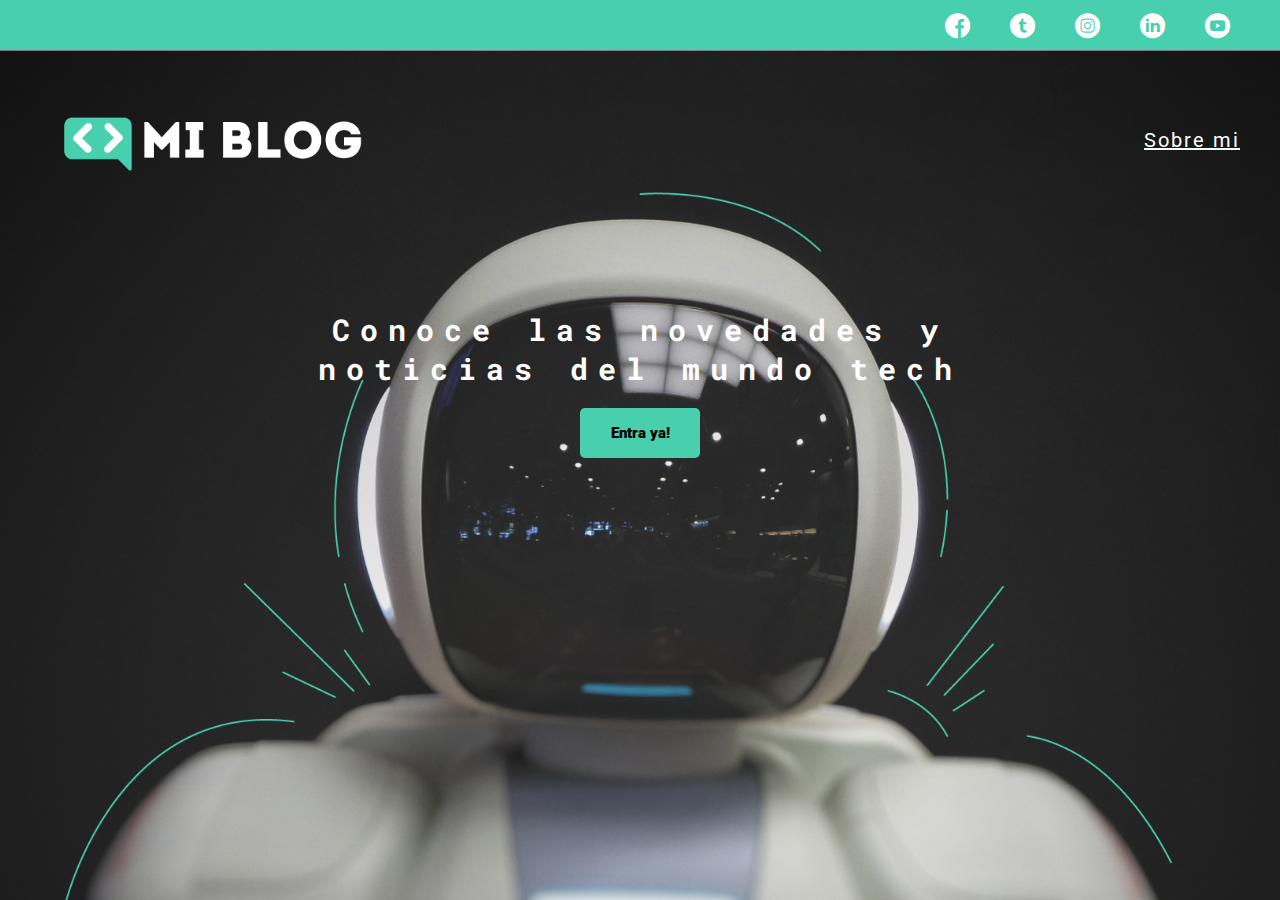
<file: index.html>
<!DOCTYPE html>
<html lang="en">
<head>
  <meta charset="UTF-8">
  <meta name="viewport" content="width=device-width, initial-scale=1.0">
  <title>Mi blog</title>
  <link href="https://fonts.googleapis.com/css2?family=Roboto+Mono:ital,wght@0,100;0,200;0,300;0,400;0,500;0,600;0,700;1,100;1,200;1,300;1,400;1,500;1,600;1,700&family=Roboto+Slab:wght@100;200;300;400;500;600;700;800;900&family=Roboto:ital,wght@0,100;0,300;0,400;0,500;0,700;0,900;1,100;1,300;1,400;1,500;1,700;1,900&display=swap" rel="stylesheet">
  <link rel="stylesheet" href="CSS/main.css">
  <link rel="stylesheet" href="Assets/Social_Media/font/flaticon.css">
  <link id="favicon" rel="shortcut icon" type="image/png" href="Assets/Iconos_Blog/png/040-money.png">
</head>
<body>
  <div class="container">
    <header class="header">
      <nav class="menu">
        <li class="icon-menu">
          <a href="" class="social-red">
            <span class="flaticon-001-facebook"></span>
          </a>
        </li>
        <li class="icon-menu">
          <a href="" class="social-red">
            <span class="flaticon-002-twitter""></span>
          </a>
        </li>
        <li class="icon-menu">
          <a href="" class="social-red">
            <span class="flaticon-011-instagram"></span>
          </a>
        </li>
        <li class="icon-menu">
          <a href="" class="social-red">
            <span class="flaticon-010-linkedin"></span>
          </a>
        </li>
        <li class="icon-menu">
          <a href="" class="social-red">
            <span class="flaticon-008-youtube"></span>
          </a>
        </li>
      </nav>
    </header>
    <div class="container-main">
      <figure class="logo-section">
        <img src="Assets/Logo-blanco.png" alt="">
        <a class="about-white" href="#">Sobre mi</a>
      </figure>
      <main class="main">
        <h1>Conoce las novedades y <br>noticias del mundo tech</h1>
        <form method="get" action="blogs.html">
          <button type="submit">Entra ya!
        </form>
      </main>
    </div>
  </div>
  <!-- <footer class="footer">
    <p>Lorem ipsum dolor sit amet consectetur, adipisicing elit.</p>
  </footer> -->
</body>
</html>
</file>
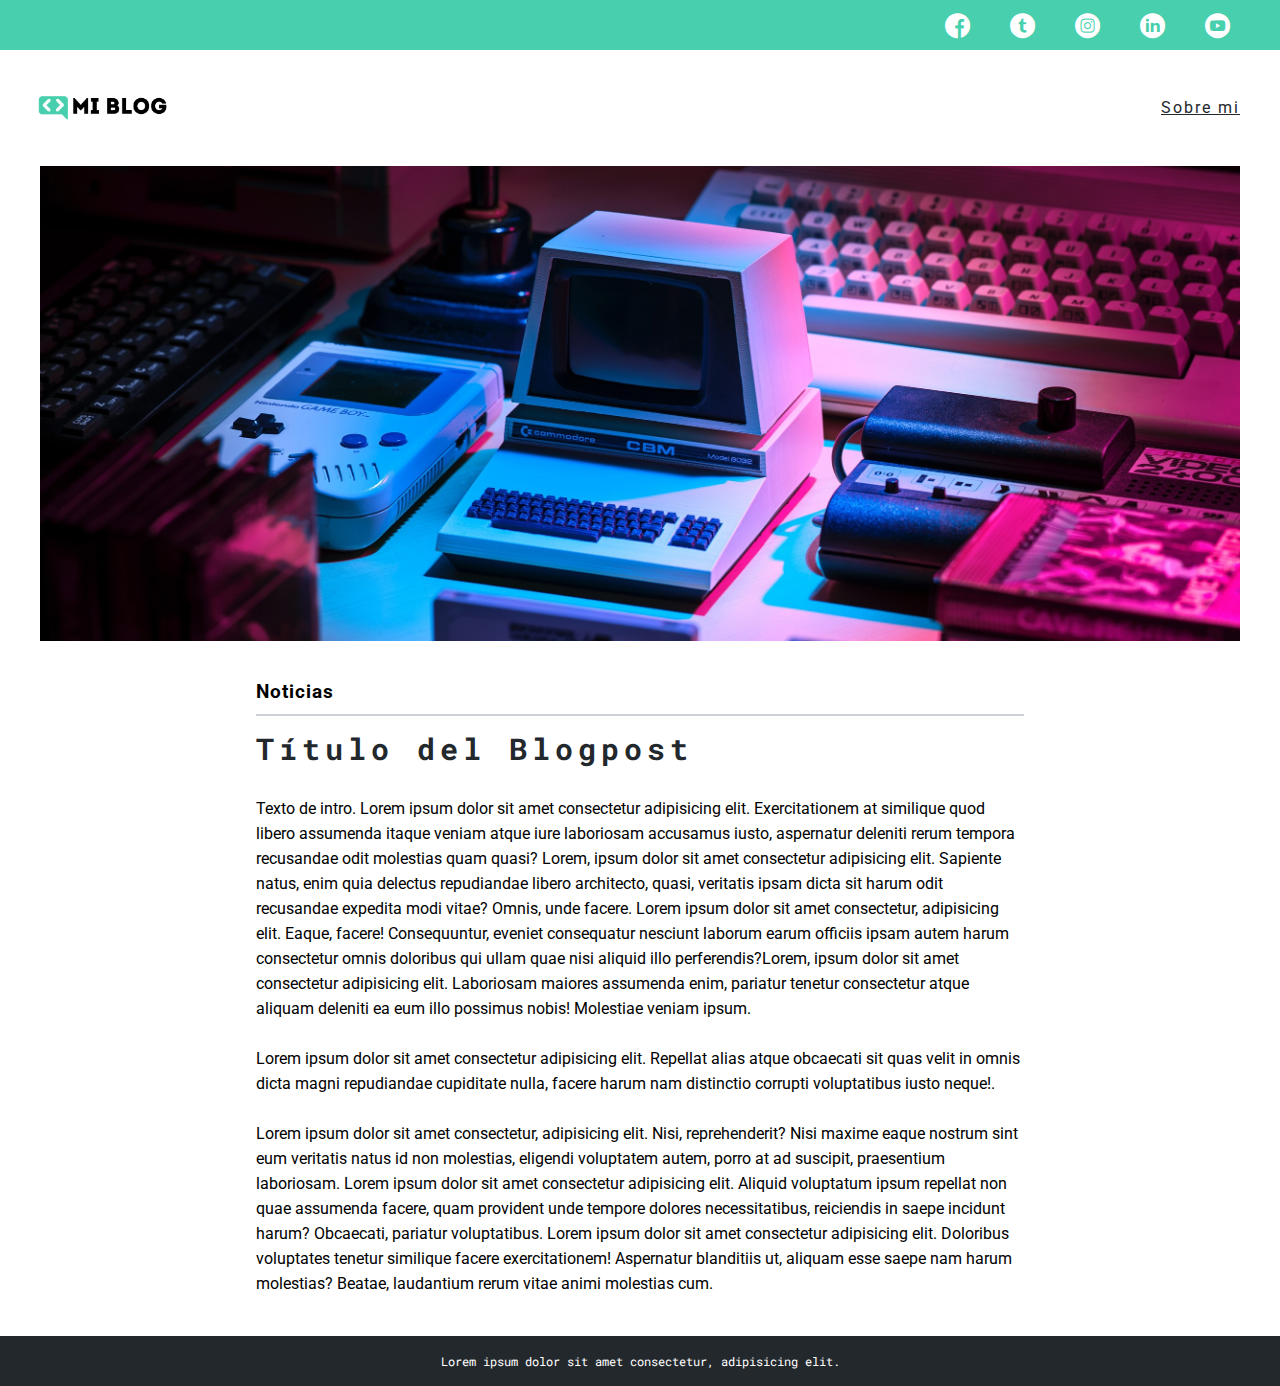
<file: blog.html>
<!DOCTYPE html>
<html lang="en">
<head>
  <meta charset="UTF-8">
  <meta name="viewport" content="width=device-width, initial-scale=1.0">
  <title>Blog</title>
  <link href="https://fonts.googleapis.com/css2?family=Roboto+Mono:ital,wght@0,100;0,200;0,300;0,400;0,500;0,600;0,700;1,100;1,200;1,300;1,400;1,500;1,600;1,700&family=Roboto+Slab:wght@100;200;300;400;500;600;700;800;900&family=Roboto:ital,wght@0,100;0,300;0,400;0,500;0,700;0,900;1,100;1,300;1,400;1,500;1,700;1,900&display=swap" rel="stylesheet">
  <link rel="stylesheet" href="CSS/main.css">
  <link rel="stylesheet" href="Assets/Social_Media/font/flaticon.css">
  <link id="favicon" rel="shortcut icon" type="image/png" href="Assets/Iconos_Blog/png/040-money.png">
</head>
<body>
  <div class="container">
    <header class="header">
      <nav class="menu">
        <li class="icon-menu">
          <a href="" class="social-red">
            <span class="flaticon-001-facebook"></span>
          </a>
        </li>
        <li class="icon-menu">
          <a href="" class="social-red">
            <span class="flaticon-002-twitter""></span>
          </a>
        </li>
        <li class="icon-menu">
          <a href="" class="social-red">
            <span class="flaticon-011-instagram"></span>
          </a>
        </li>
        <li class="icon-menu">
          <a href="" class="social-red">
            <span class="flaticon-010-linkedin"></span>
          </a>
        </li>
        <li class="icon-menu">
          <a href="" class="social-red">
            <span class="flaticon-008-youtube"></span>
          </a>
        </li>
      </nav>
    </header>
    <figure class="logo-section">
      <a href="index.html">
        <img src="Assets/Logo-negro.png" alt="">
      </a>
      <a class="about-black" ref="#">Sobre mi</a>
    </figure>
    <figure class="main-image">
      <img src="Assets/imagenes/main-image.jpg" width="2500" alt="">
    </figure>
  </div>
  <div class="container-main-blog">
    <h3>Noticias</h3>
    <h1>Título del Blogpost</h1>
    <main class="main-blog">
      <p>
        Texto de intro. Lorem ipsum dolor sit amet consectetur adipisicing elit. Exercitationem at similique quod libero assumenda itaque veniam atque iure laboriosam accusamus iusto, aspernatur deleniti rerum tempora recusandae odit molestias quam quasi? Lorem, ipsum dolor sit amet consectetur adipisicing elit. Sapiente natus, enim quia delectus repudiandae libero architecto, quasi, veritatis ipsam dicta sit harum odit recusandae expedita modi vitae? Omnis, unde facere. Lorem ipsum dolor sit amet consectetur, adipisicing elit. Eaque, facere! Consequuntur, eveniet consequatur nesciunt laborum earum officiis ipsam autem harum consectetur omnis doloribus qui ullam quae nisi aliquid illo perferendis?Lorem, ipsum dolor sit amet consectetur adipisicing elit. Laboriosam maiores assumenda enim, pariatur tenetur consectetur atque aliquam deleniti ea eum illo possimus nobis! Molestiae veniam ipsum.<br><br>
        Lorem ipsum dolor sit amet consectetur adipisicing elit. Repellat alias atque obcaecati sit quas velit in omnis dicta magni repudiandae cupiditate nulla, facere harum nam distinctio corrupti voluptatibus iusto neque!.<br><br>
        Lorem ipsum dolor sit amet consectetur, adipisicing elit. Nisi, reprehenderit? Nisi maxime eaque nostrum sint eum veritatis natus id non molestias, eligendi voluptatem autem, porro at ad suscipit, praesentium laboriosam. Lorem ipsum dolor sit amet consectetur adipisicing elit. Aliquid voluptatum ipsum repellat non quae assumenda facere, quam provident unde tempore dolores necessitatibus, reiciendis in saepe incidunt harum? Obcaecati, pariatur voluptatibus. Lorem ipsum dolor sit amet consectetur adipisicing elit. Doloribus voluptates tenetur similique facere exercitationem! Aspernatur blanditiis ut, aliquam esse saepe nam harum molestias? Beatae, laudantium rerum vitae animi molestias cum.
      </p>
    </main>
  </div>
  <footer class="footer">
    <p>Lorem ipsum dolor sit amet consectetur, adipisicing elit.</p>
  </footer>
</body>
</html>
</file>
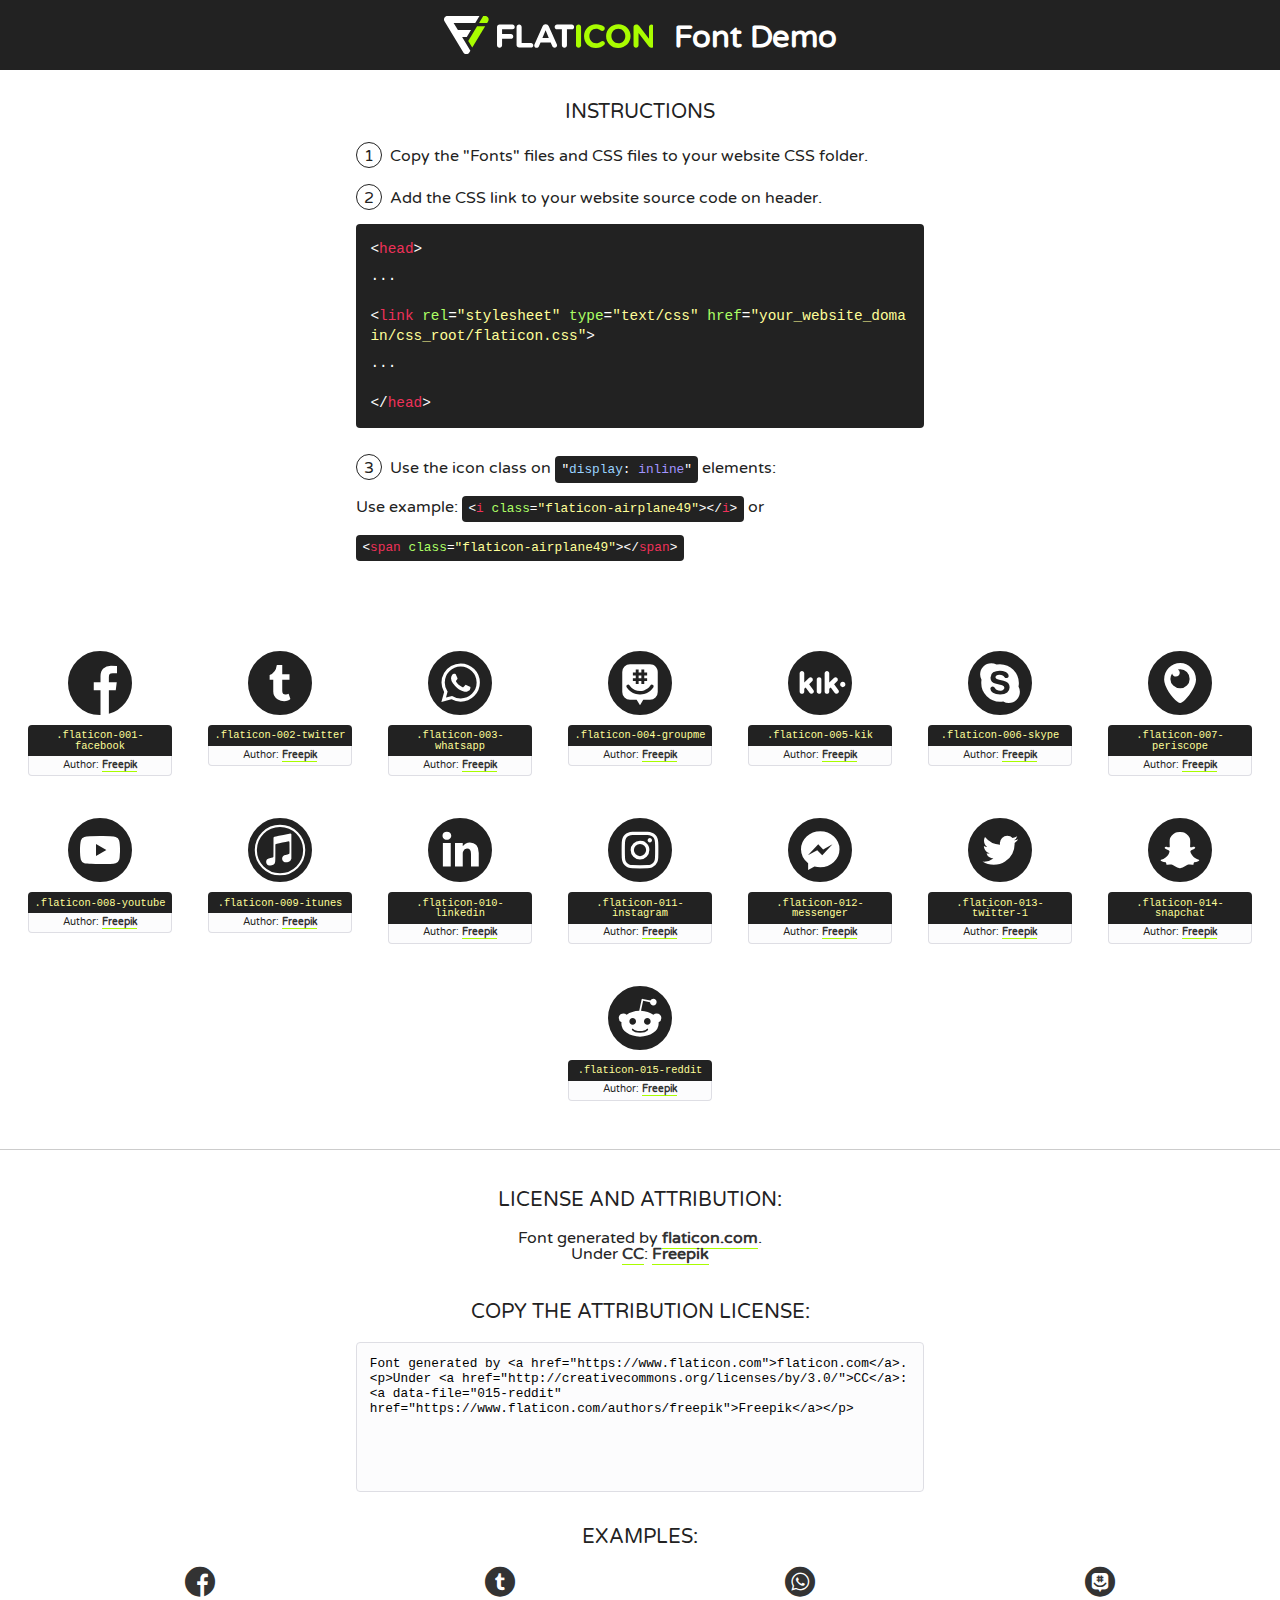
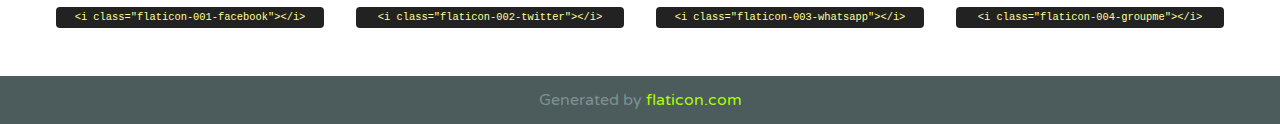
<file: Assets blog/Social Media/font/flaticon.html>
<!DOCTYPE html>
<!--
  Flaticon icon font: Flaticon
  Creation date: 20/12/2018 09:27
-->
<html>
<!DOCTYPE html>
<html>

<head>
    <title>Flaticon WebFont</title>
    <link href="http://fonts.googleapis.com/css?family=Varela+Round" rel="stylesheet" type="text/css" />
    <link rel="stylesheet" type="text/css" href="flaticon.css">
    <meta charset="UTF-8">
    <style>
    html, body, div, span, applet, object, iframe,
    h1, h2, h3, h4, h5, h6, p, blockquote, pre,
    a, abbr, acronym, address, big, cite, code,
    del, dfn, em, img, ins, kbd, q, s, samp,
    small, strike, strong, sub, sup, tt, var,
    b, u, i, center,
    dl, dt, dd, ol, ul, li,
    fieldset, form, label, legend,
    table, caption, tbody, tfoot, thead, tr, th, td,
    article, aside, canvas, details, embed, 
    figure, figcaption, footer, header, hgroup, 
    menu, nav, output, ruby, section, summary,
    time, mark, audio, video {
        margin: 0;
        padding: 0;
        border: 0;
        font-size: 100%;
        font: inherit;
        vertical-align: baseline;
    }
    /* HTML5 display-role reset for older browsers */
    article, aside, details, figcaption, figure, 
    footer, header, hgroup, menu, nav, section {
        display: block;
    }
    body {
        line-height: 1;
    }
    ol, ul {
        list-style: none;
    }
    blockquote, q {
        quotes: none;
    }
    blockquote:before, blockquote:after,
    q:before, q:after {
        content: '';
        content: none;
    }
    table {
        border-collapse: collapse;
        border-spacing: 0;
    }
    body {
        font-family: 'Varela Round', Helvetica, Arial, sans-serif;
        font-size: 16px;
        color: #222;
    }
    a {
        color: #333;
        border-bottom: 1px solid #a9fd00;
        font-weight: bold;
        text-decoration: none;
    }
    * {
        -moz-box-sizing: border-box;
        -webkit-box-sizing: border-box;
        box-sizing: border-box;
        margin: 0;
        padding: 0;
    }
    [class^="flaticon-"]:before, [class*=" flaticon-"]:before, [class^="flaticon-"]:after, [class*=" flaticon-"]:after {
        font-family: Flaticon;
        font-size: 30px;
        font-style: normal;
        margin-left: 20px;
        color: #333;
    }
    .wrapper {
        max-width: 600px;
        margin: auto;
        padding: 0 1em;
    }
    .title {
        font-size: 1.25em;
        text-align: center;
        margin-bottom: 1em;
        text-transform: uppercase;
    }
    header {
        text-align: center;
        background-color: #222;
        color: #fff;
        padding: 1em;
    }
    header .logo {
        width: 210px;
        height: 38px;
        display: inline-block;
        vertical-align: middle;
        margin-right: 1em;
        border: none;
    }
    header strong {
        font-size: 1.95em;
        font-weight: bold;
        vertical-align: middle;
        margin-top: 5px;
        display: inline-block;
    }
    .demo {
        margin: 2em auto;
        line-height: 1.25em;
    }
    .demo ul li {
        margin-bottom: 1em;
    }
    .demo ul li .num {
        color: #222;
        border-radius: 20px;
        display: inline-block;
        width: 26px;
        padding: 3px;
        height: 26px;
        text-align: center;
        margin-right: 0.5em;
        border: 1px solid #222;
    }
    .demo ul li code {
        background-color: #222;
        border-radius: 4px;
        padding: 0.25em 0.5em;
        display: inline-block;
        color: #fff;
        font-family: Consolas,Monaco,Lucida Console,Liberation Mono,DejaVu Sans Mono,Bitstream Vera Sans Mono,Courier New, monospace;
        font-weight: lighter;
        margin-top: 1em;
        font-size: 0.8em;
        word-break: break-all;
    }
    .demo ul li code.big {
        padding: 1em;
        font-size: 0.9em;
    }
    .demo ul li code .red {
        color: #EF3159;
    }
    .demo ul li code .green {
        color: #ACFF65;
    }
    .demo ul li code .yellow {
        color: #FFFF99;
    }
    .demo ul li code .blue {
        color: #99D3FF;
    }
    .demo ul li code .purple {
        color: #A295FF;
    }
    .demo ul li code .dots {
        margin-top: 0.5em;
        display: block;
    }
    #glyphs {
        border-bottom: 1px solid #ccc;
        padding: 2em 0;
        text-align: center;
    }
    .glyph {
        display: inline-block;
        width: 9em;
        margin: 1em;
        text-align: center;
        vertical-align: top;
        background: #FFF;
    }
    .glyph .glyph-icon {
        padding: 10px;
        display: block;
        font-family:"Flaticon";
        font-size: 64px;
        line-height: 1;
    }
    .glyph .glyph-icon:before {
        font-size: 64px;
        color: #222;
        margin-left: 0;
    }
    .class-name {
        font-size: 0.65em;
        background-color: #222;
        color: #fff;
        border-radius: 4px 4px 0 0;
        padding: 0.5em;
        color: #FFFF99;
        font-family: Consolas,Monaco,Lucida Console,Liberation Mono,DejaVu Sans Mono,Bitstream Vera Sans Mono,Courier New, monospace;
    }
    .author-name {
        font-size: 0.6em;
        background-color: #fcfcfd;
        border: 1px solid #DEDEE4;
        border-top: 0;
        border-radius: 0 0 4px 4px;
        padding: 0.5em;
    }
    .class-name:last-child {
        font-size: 10px;
        color:#888;
    }
    .class-name:last-child a {
        font-size: 10px;
        color:#555;
    }
    .class-name:last-child a:hover {
        color:#a9fd00;
    }
    .glyph > input {
        display: block;
        width: 100px;
        margin: 5px auto;
        text-align: center;
        font-size: 12px;
        cursor: text;
    }
    .glyph > input.icon-input {
        font-family:"Flaticon";
        font-size: 16px;
        margin-bottom: 10px;
    }
    .attribution .title {
        margin-top: 2em;
    }
    .attribution textarea {
        background-color: #fcfcfd;
        padding: 1em;
        border: none;
        box-shadow: none;
        border: 1px solid #DEDEE4;
        border-radius: 4px;
        resize: none;
        width: 100%;
        height: 150px;
        font-size: 0.8em;
        font-family: Consolas,Monaco,Lucida Console,Liberation Mono,DejaVu Sans Mono,Bitstream Vera Sans Mono,Courier New, monospace;
        -webkit-appearance: none;
    }
    .iconsuse {
        margin: 2em auto;
        text-align: center;
        max-width: 1200px;
    }
    .iconsuse:after {
        content: '';
        display: table;
        clear: both;
    }
    .iconsuse .image {
        float: left;
        width: 25%;
        padding: 0 1em;
    }
    .iconsuse .image p {
        margin-bottom: 1em;
    }
    .iconsuse .image span {
        display: block;
        font-size: 0.65em;
        background-color: #222;
        color: #fff;
        border-radius: 4px;
        padding: 0.5em;
        color: #FFFF99;
        margin-top: 1em;
        font-family: Consolas,Monaco,Lucida Console,Liberation Mono,DejaVu Sans Mono,Bitstream Vera Sans Mono,Courier New, monospace;
    }
    #footer {
        text-align: center;
        background-color: #4C5B5C;
        color: #7c9192;
        padding: 1em;
    }
    #footer a {
        border: none;
        color: #a9fd00;
        font-weight: normal;
    }
    @media (max-width: 960px) {
        .iconsuse .image {
            width: 50%;
        }
    }
    @media (max-width: 560px) {
        .iconsuse .image {
            width: 100%;
        }
    }
    </style>
</head>

<body class="characters-off">

    <header>
        <a href="https://www.flaticon.com" target="_blank" class="logo">
            <svg version="1.1" xmlns="http://www.w3.org/2000/svg" xmlns:xlink="http://www.w3.org/1999/xlink" xmlns:a="http://ns.adobe.com/AdobeSVGViewerExtensions/3.0/" viewBox="0 0 560.875 102.036" enable-background="new 0 0 560.875 102.036" xml:space="preserve">
                <defs>
                </defs>
                <g>
                    <g class="letters">
                        <path fill="#ffffff" d="M141.596,29.675c0-3.777,2.985-6.767,6.764-6.767h34.438c3.426,0,6.15,2.728,6.15,6.15
                        c0,3.43-2.724,6.149-6.15,6.149h-27.674v13.091h23.719c3.429,0,6.151,2.724,6.151,6.15c0,3.43-2.723,6.149-6.151,6.149h-23.719
                        v17.574c0,3.773-2.986,6.761-6.764,6.761c-3.779,0-6.764-2.989-6.764-6.761V29.675z"></path>
                        <path fill="#ffffff" d="M193.844,29.149c0-3.781,2.985-6.767,6.764-6.767c3.776,0,6.763,2.985,6.763,6.767v42.957h25.039
                        c3.426,0,6.149,2.726,6.149,6.153c0,3.425-2.723,6.15-6.149,6.15h-31.802c-3.779,0-6.764-2.986-6.764-6.768V29.149z"></path>
                        <path fill="#ffffff" d="M241.891,75.71l21.438-48.407c1.492-3.341,4.215-5.357,7.906-5.357h0.792
                        c3.686,0,6.323,2.017,7.815,5.357l21.439,48.407c0.436,0.967,0.701,1.845,0.701,2.723c0,3.602-2.809,6.501-6.414,6.501
                        c-3.161,0-5.269-1.845-6.499-4.655l-4.132-9.661h-27.059l-4.301,10.102c-1.144,2.631-3.426,4.214-6.237,4.214
                        c-3.517,0-6.24-2.81-6.24-6.325C241.1,77.64,241.451,76.677,241.891,75.71z M279.932,58.666l-8.521-20.297l-8.526,20.297H279.932
                        z"></path>
                        <path fill="#ffffff" d="M314.864,35.387H301.86c-3.429,0-6.239-2.813-6.239-6.238c0-3.429,2.811-6.24,6.239-6.24h39.533
                        c3.426,0,6.237,2.811,6.237,6.24c0,3.425-2.811,6.238-6.237,6.238h-13.001v42.785c0,3.773-2.99,6.761-6.764,6.761
                        c-3.779,0-6.764-2.989-6.764-6.761V35.387z"></path>
                        <path fill="#A9FD00" d="M352.615,29.149c0-3.781,2.985-6.767,6.767-6.767c3.774,0,6.761,2.985,6.761,6.767v49.024
                        c0,3.773-2.987,6.761-6.761,6.761c-3.781,0-6.767-2.989-6.767-6.761V29.149z"></path>
                        <path fill="#A9FD00" d="M374.132,53.836v-0.179c0-17.481,13.178-31.801,32.065-31.801c9.22,0,15.459,2.458,20.557,6.238
                        c1.402,1.054,2.637,2.985,2.637,5.357c0,3.692-2.985,6.59-6.681,6.59c-1.845,0-3.071-0.702-4.044-1.319
                        c-3.776-2.813-7.729-4.393-12.562-4.393c-10.364,0-17.831,8.611-17.831,19.154v0.173c0,10.542,7.291,19.329,17.831,19.329
                        c5.715,0,9.492-1.756,13.359-4.834c1.049-0.874,2.458-1.491,4.039-1.491c3.429,0,6.325,2.813,6.325,6.236
                        c0,2.106-1.056,3.78-2.282,4.834c-5.539,4.834-12.036,7.733-21.878,7.733C387.572,85.464,374.132,71.493,374.132,53.836z"></path>
                        <path fill="#A9FD00" d="M433.009,53.836v-0.179c0-17.481,13.79-31.801,32.766-31.801c18.981,0,32.592,14.143,32.592,31.628v0.173
                        c0,17.483-13.785,31.807-32.769,31.807C446.625,85.464,433.009,71.32,433.009,53.836z M484.224,53.836v-0.179
                        c0-10.539-7.725-19.326-18.626-19.326c-10.893,0-18.449,8.611-18.449,19.154v0.173c0,10.542,7.73,19.329,18.626,19.329
                        C476.676,72.986,484.224,64.378,484.224,53.836z"></path>
                        <path fill="#A9FD00" d="M506.233,29.321c0-3.774,2.99-6.763,6.767-6.763h1.401c3.252,0,5.183,1.583,7.029,3.953l26.093,34.265
                        V29.059c0-3.692,2.99-6.677,6.681-6.677c3.683,0,6.671,2.985,6.671,6.677v48.934c0,3.78-2.987,6.765-6.764,6.765h-0.436
                        c-3.257,0-5.188-1.581-7.034-3.953l-27.056-35.492v32.944c0,3.687-2.985,6.676-6.678,6.676c-3.683,0-6.673-2.989-6.673-6.676
                        V29.321z"></path>
                    </g>
                    <g class="insignia">
                        <path fill="#ffffff" d="M48.372,56.137h12.517l11.156-18.537H37.186L25.688,18.539h57.825L94.668,0H9.271
                        C5.925,0,2.842,1.801,1.198,4.716c-1.644,2.907-1.593,6.482,0.134,9.343l50.38,83.501c1.678,2.781,4.689,4.476,7.938,4.476
                        c3.246,0,6.257-1.695,7.935-4.476l2.898-4.804L48.372,56.137z"></path>
                        <g class="i">
                            <path fill="#A9FD00" d="M93.575,18.539h0.031v0.004l21.652,0.004l2.705-4.488c1.727-2.861,1.778-6.436,0.133-9.343
                            C116.454,1.801,113.371,0,110.026,0h-5.294L93.575,18.539z"></path>
                            <polygon fill="#A9FD00" points="88.291,27.356 64.725,66.486 75.519,84.404 109.942,27.356"></polygon>
                        </g>
                    </g>
                </g>
            </svg>
        </a>
        <strong>Font Demo</strong>
    </header>


    <section class="demo wrapper">

        <p class="title">Instructions</p>

        <ul>
            <li>
                <span class="num">1</span>Copy the "Fonts" files and CSS files to your website CSS folder.
            </li>
            <li>
                <span class="num">2</span>Add the CSS link to your website source code on header.
                <code class="big">
                    &lt;<span class="red">head</span>&gt;
                    <br/><span class="dots">...</span>
                    <br/>&lt;<span class="red">link</span> <span class="green">rel</span>=<span class="yellow">"stylesheet"</span> <span class="green">type</span>=<span class="yellow">"text/css"</span> <span class="green">href</span>=<span class="yellow">"your_website_domain/css_root/flaticon.css"</span>&gt;
                    <br/><span class="dots">...</span>
                    <br/>&lt;/<span class="red">head</span>&gt;
                </code>
            </li>

            <li>
                <p>
                    <span class="num">3</span>Use the icon class on <code>"<span class="blue">display</span>:<span class="purple"> inline</span>"</code> elements:
                    <br />
                    Use example: <code>&lt;<span class="red">i</span> <span class="green">class</span>=<span class="yellow">&quot;flaticon-airplane49&quot;</span>&gt;&lt;/<span class="red">i</span>&gt;</code> or <code>&lt;<span class="red">span</span> <span class="green">class</span>=<span class="yellow">&quot;flaticon-airplane49&quot;</span>&gt;&lt;/<span class="red">span</span>&gt;</code>
            </li>
        </ul>

    </section>




   <section id="glyphs">          
    
      
        <div class="glyph"><div class="glyph-icon flaticon-001-facebook"></div>
            <div class="class-name">.flaticon-001-facebook</div>
            <div class="author-name">Author: <a data-file="001-facebook" href="https://www.flaticon.com/authors/freepik">Freepik</a> </div> 
        </div>        
        
        <div class="glyph"><div class="glyph-icon flaticon-002-twitter"></div>
            <div class="class-name">.flaticon-002-twitter</div>
            <div class="author-name">Author: <a data-file="002-twitter" href="https://www.flaticon.com/authors/freepik">Freepik</a> </div> 
        </div>        
        
        <div class="glyph"><div class="glyph-icon flaticon-003-whatsapp"></div>
            <div class="class-name">.flaticon-003-whatsapp</div>
            <div class="author-name">Author: <a data-file="003-whatsapp" href="https://www.flaticon.com/authors/freepik">Freepik</a> </div> 
        </div>        
        
        <div class="glyph"><div class="glyph-icon flaticon-004-groupme"></div>
            <div class="class-name">.flaticon-004-groupme</div>
            <div class="author-name">Author: <a data-file="004-groupme" href="https://www.flaticon.com/authors/freepik">Freepik</a> </div> 
        </div>        
        
        <div class="glyph"><div class="glyph-icon flaticon-005-kik"></div>
            <div class="class-name">.flaticon-005-kik</div>
            <div class="author-name">Author: <a data-file="005-kik" href="https://www.flaticon.com/authors/freepik">Freepik</a> </div> 
        </div>        
        
        <div class="glyph"><div class="glyph-icon flaticon-006-skype"></div>
            <div class="class-name">.flaticon-006-skype</div>
            <div class="author-name">Author: <a data-file="006-skype" href="https://www.flaticon.com/authors/freepik">Freepik</a> </div> 
        </div>        
        
        <div class="glyph"><div class="glyph-icon flaticon-007-periscope"></div>
            <div class="class-name">.flaticon-007-periscope</div>
            <div class="author-name">Author: <a data-file="007-periscope" href="https://www.flaticon.com/authors/freepik">Freepik</a> </div> 
        </div>        
        
        <div class="glyph"><div class="glyph-icon flaticon-008-youtube"></div>
            <div class="class-name">.flaticon-008-youtube</div>
            <div class="author-name">Author: <a data-file="008-youtube" href="https://www.flaticon.com/authors/freepik">Freepik</a> </div> 
        </div>        
        
        <div class="glyph"><div class="glyph-icon flaticon-009-itunes"></div>
            <div class="class-name">.flaticon-009-itunes</div>
            <div class="author-name">Author: <a data-file="009-itunes" href="https://www.flaticon.com/authors/freepik">Freepik</a> </div> 
        </div>        
        
        <div class="glyph"><div class="glyph-icon flaticon-010-linkedin"></div>
            <div class="class-name">.flaticon-010-linkedin</div>
            <div class="author-name">Author: <a data-file="010-linkedin" href="https://www.flaticon.com/authors/freepik">Freepik</a> </div> 
        </div>        
        
        <div class="glyph"><div class="glyph-icon flaticon-011-instagram"></div>
            <div class="class-name">.flaticon-011-instagram</div>
            <div class="author-name">Author: <a data-file="011-instagram" href="https://www.flaticon.com/authors/freepik">Freepik</a> </div> 
        </div>        
        
        <div class="glyph"><div class="glyph-icon flaticon-012-messenger"></div>
            <div class="class-name">.flaticon-012-messenger</div>
            <div class="author-name">Author: <a data-file="012-messenger" href="https://www.flaticon.com/authors/freepik">Freepik</a> </div> 
        </div>        
        
        <div class="glyph"><div class="glyph-icon flaticon-013-twitter-1"></div>
            <div class="class-name">.flaticon-013-twitter-1</div>
            <div class="author-name">Author: <a data-file="013-twitter-1" href="https://www.flaticon.com/authors/freepik">Freepik</a> </div> 
        </div>        
        
        <div class="glyph"><div class="glyph-icon flaticon-014-snapchat"></div>
            <div class="class-name">.flaticon-014-snapchat</div>
            <div class="author-name">Author: <a data-file="014-snapchat" href="https://www.flaticon.com/authors/freepik">Freepik</a> </div> 
        </div>        
        
        <div class="glyph"><div class="glyph-icon flaticon-015-reddit"></div>
            <div class="class-name">.flaticon-015-reddit</div>
            <div class="author-name">Author: <a data-file="015-reddit" href="https://www.flaticon.com/authors/freepik">Freepik</a> </div> 
        </div>        
        

    </section>



    <section class="attribution wrapper"   style="text-align:center;">

      <div class="title">License and attribution:</div><div class="attrDiv">Font generated by <a href="https://www.flaticon.com">flaticon.com</a>. <div><p>Under <a href="http://creativecommons.org/licenses/by/3.0/">CC</a>: <a data-file="015-reddit" href="https://www.flaticon.com/authors/freepik">Freepik</a></p>  </div>
      </div>
      <div class="title">Copy the Attribution License:</div>

    <textarea onclick="this.focus();this.select();">Font generated by &lt;a href=&quot;https://www.flaticon.com&quot;&gt;flaticon.com&lt;/a&gt;. <p>Under <a href="http://creativecommons.org/licenses/by/3.0/">CC</a>: <a data-file="015-reddit" href="https://www.flaticon.com/authors/freepik">Freepik</a></p>  
     </textarea>

    </section>

    <section class="iconsuse">

          <div class="title">Examples:</div>            
             
            <div class="image">
                <p>
                    <i class="glyph-icon flaticon-001-facebook"></i> 
                    <span>&lt;i class=&quot;flaticon-001-facebook&quot;&gt;&lt;/i&gt;</span>
                </p>
            </div>
            
            <div class="image">
                <p>
                    <i class="glyph-icon flaticon-002-twitter"></i> 
                    <span>&lt;i class=&quot;flaticon-002-twitter&quot;&gt;&lt;/i&gt;</span>
                </p>
            </div>
            
            <div class="image">
                <p>
                    <i class="glyph-icon flaticon-003-whatsapp"></i> 
                    <span>&lt;i class=&quot;flaticon-003-whatsapp&quot;&gt;&lt;/i&gt;</span>
                </p>
            </div>
            
            <div class="image">
                <p>
                    <i class="glyph-icon flaticon-004-groupme"></i> 
                    <span>&lt;i class=&quot;flaticon-004-groupme&quot;&gt;&lt;/i&gt;</span>
                </p>
            </div>
                       
        </div>
                            
    </section>

<div id="footer">
    <div>Generated by <a href="https://www.flaticon.com">flaticon.com</a>
    </div>
</div>



</body>
</html>
</file>
<file: CSS/main.css>
/* font-family: "Roboto Mono", monospace;
font-family: "Roboto Slab", serif; */
* {
  padding: 0;
  margin: 0;
  font-family: "Roboto", sans-serif;
}
/* html {
  overflow-y: hidden;
} */
a {
  text-decoration: none;
  color: black;
}

ul,
li {
  list-style: none;
}
:root {
  --principal_green: #48cfad;
  --principal_gray: #434a54;
  --ligth_gray_sotf: #e6e9ed;
  --ligth_gray_hrad: #ccd1d9;
  --dark_gray_sotf: #656d78;
  --dark_gray_hard: #23282d;
  --secundary_purple: #ac92eb;
  --secundary_green: #a0d368;
}

.container {
  display: grid;
  grid-template-columns: 1fr;
  grid-template-rows: 50px 1fr;
}

.header {
  display: flex;
  justify-content: flex-end;
  align-items: center;
  background-color: var(--principal_green);
}

.logo-section {
  display: flex;
  justify-content: space-between;
  align-items: center;
  margin: 30px 0;
}

.logo-section img {
  width: 30%;
  padding-left: 20px;
}

.logo-section .about-white {
  padding-right: 40px;
  color: white;
  font-size: 20px;
  font-family: "Roboto", sans-serif;
  text-decoration: underline;
  font-weight: 400;
  letter-spacing: 2px;
}

.menu {
  display: flex;
  justify-content: flex-end;
  align-items: center;
  margin-right: 40px;
}

.social-red {
  display: inline-block;
  margin: 0 10px;
}
.social-red {
  /* background-image: url('/Assets/Social_Media/svg/001-facebook.svg'); */
  color: white;
}

.container-main {
  background-image: url("../Assets/imagenes/Cover.png");
  background-size: cover;
  background-repeat: no-repeat;
  position: absolute;
  background-position: center;
  right: 0;
  left: 0;
  top: 50px;
  bottom: 0;
}

.main {
  text-align: center;
  align-items: center;
  margin-top: 110px;
}

h1 {
  font-family: "Roboto Mono", monospace;
  font-weight: 700px;
  letter-spacing: 10px;
  color: white;
  font-size: 30px;
  margin-bottom: 20px;
}

.main form button {
  width: 120px;
  height: 50px;
  font-size: 15px;
  font-weight: 900;
  background-color: var(--principal_green);
  border: none;
  border-radius: 5px;
}

/* Clases de blogs
 */

.footer {
  height: 50px;
  position: relative;
  bottom: 0;
  background-color: var(--dark_gray_hard);
}
.logo-section a.about-black {
  color: var(--dark_gray_hard);
}
.main-image {
  display: flex;
  justify-content: center;
  align-items: center;
  padding: 0 40px 40px;
}
.main-image img {
  max-width: 100%;
  height: auto;
}

.container-main-blog {
  display: grid;
  grid-template-rows: 35px 80px 1fr;
  padding: 0 20%;
}

.container-main-blog h1 {
  color: var(--dark_gray_hard);
  align-self: center;
  margin: 0;
  letter-spacing: 5px;
  padding-bottom: 30px;
  padding-top: 15px;
}

.container-main-blog h3 {
  border-bottom: 2px solid var(--ligth_gray_hrad);
  letter-spacing: 1px;
}

.logo-section .about-black {
  padding-right: 40px;
  color: white;
  font-size: 1em;
  font-family: "Roboto", sans-serif;
  text-decoration: underline;
  font-weight: 400;
  letter-spacing: 2px;
}

.main-blog {
  margin-bottom: 40px;
}
.main-blog p {
  line-height: 25px;
}

.color-green_footer {
  background-color: var(--principal_green);
  height: 30px;
}
.footer p {
  font-weight: normal;
  font-size: 12px;
  font-family: "Roboto Mono", monospace;
  color: white;
}

.footer {
  display: flex;
  justify-content: center;
  align-items: center;
}

@media screen and (max-width: 735px) {
  .container-main-blog h1 {
    font-size: 20px;
  }
}

/* clases blogs */

.main-blog_important {
  background-color: var(--ligth_gray_sotf);
  display: flex;
  padding: 0 40px;
}

.main-img {
  margin-right: 40px;
  margin-top: 15px;
  margin-bottom: 30px;
}

.main-img h4 {
  margin-bottom: 15px;
  font-size: 18px;
  letter-spacing: 1px;
}

.blog-details {
  display: flex;
  flex-direction: column;
  justify-content: center;
}

.blog-details h1 {
  font-size: 40px;
  color: var(--dark_gray_hard);
  letter-spacing: 0;
}

.blog-details p {
  line-height: 20px;
  margin-bottom: 30px;
}

.button {
  height: 40px;
  width: 100px;
  font-size: 12px;
  background: none;
  border: 1px solid var(--principal_green);
  text-align: left;
  padding-left: 20px;
  outline: none;
}

.several-blogs {
  display: grid;
  grid-template-columns: repeat(3,1fr);
  padding: 0 40px;
  grid-gap: 20px;
  margin-bottom: 70px;
}

.several-blogs > h4 {
  grid-column: 1 / span 3;
  margin-top: 50px;
  text-align: center;
  width: 100%;
  padding-bottom: 25px;
  border-bottom: 1px solid var(--ligth_gray_hrad);
}

.several-blogs h4 {
  font-size: 18px;
  letter-spacing: 1px;
  font-family: "Roboto Mono", monospace;
}

.blog-item {
  margin-top: 40px;
}

.blog-item_title {
  margin: 10px 0;
}

.several-blogs p {
  margin-bottom: 10px;
}
</file>
<file: Assets/Social_Media/font/flaticon.css>
/*
  	Flaticon icon font: Flaticon
  	Creation date: 20/12/2018 09:27
  	*/

@font-face {
  font-family: "Flaticon";
  src: url("./Flaticon.eot");
  src: url("./Flaticon.eot?#iefix") format("embedded-opentype"),
       url("./Flaticon.woff") format("woff"),
       url("./Flaticon.ttf") format("truetype"),
       url("./Flaticon.svg#Flaticon") format("svg");
  font-weight: normal;
  font-style: normal;
}

@media screen and (-webkit-min-device-pixel-ratio:0) {
  @font-face {
    font-family: "Flaticon";
    src: url("./Flaticon.svg#Flaticon") format("svg");
  }
}

[class^="flaticon-"]:before, [class*=" flaticon-"]:before,
[class^="flaticon-"]:after, [class*=" flaticon-"]:after {   
  font-family: Flaticon;
        font-size: 25px;
font-style: normal;
margin-left: 20px;
}

.flaticon-001-facebook:before { content: "\f100"; }
.flaticon-002-twitter:before { content: "\f101"; }
.flaticon-003-whatsapp:before { content: "\f102"; }
.flaticon-004-groupme:before { content: "\f103"; }
.flaticon-005-kik:before { content: "\f104"; }
.flaticon-006-skype:before { content: "\f105"; }
.flaticon-007-periscope:before { content: "\f106"; }
.flaticon-008-youtube:before { content: "\f107"; }
.flaticon-009-itunes:before { content: "\f108"; }
.flaticon-010-linkedin:before { content: "\f109"; }
.flaticon-011-instagram:before { content: "\f10a"; }
.flaticon-012-messenger:before { content: "\f10b"; }
.flaticon-013-twitter-1:before { content: "\f10c"; }
.flaticon-014-snapchat:before { content: "\f10d"; }
.flaticon-015-reddit:before { content: "\f10e"; }
</file>
<file: Assets blog/Social Media/font/flaticon.css>
/*
  	Flaticon icon font: Flaticon
  	Creation date: 20/12/2018 09:27
  	*/

@font-face {
  font-family: "Flaticon";
  src: url("./Flaticon.eot");
  src: url("./Flaticon.eot?#iefix") format("embedded-opentype"),
       url("./Flaticon.woff") format("woff"),
       url("./Flaticon.ttf") format("truetype"),
       url("./Flaticon.svg#Flaticon") format("svg");
  font-weight: normal;
  font-style: normal;
}

@media screen and (-webkit-min-device-pixel-ratio:0) {
  @font-face {
    font-family: "Flaticon";
    src: url("./Flaticon.svg#Flaticon") format("svg");
  }
}

[class^="flaticon-"]:before, [class*=" flaticon-"]:before,
[class^="flaticon-"]:after, [class*=" flaticon-"]:after {   
  font-family: Flaticon;
        font-size: 20px;
font-style: normal;
margin-left: 20px;
}

.flaticon-001-facebook:before { content: "\f100"; }
.flaticon-002-twitter:before { content: "\f101"; }
.flaticon-003-whatsapp:before { content: "\f102"; }
.flaticon-004-groupme:before { content: "\f103"; }
.flaticon-005-kik:before { content: "\f104"; }
.flaticon-006-skype:before { content: "\f105"; }
.flaticon-007-periscope:before { content: "\f106"; }
.flaticon-008-youtube:before { content: "\f107"; }
.flaticon-009-itunes:before { content: "\f108"; }
.flaticon-010-linkedin:before { content: "\f109"; }
.flaticon-011-instagram:before { content: "\f10a"; }
.flaticon-012-messenger:before { content: "\f10b"; }
.flaticon-013-twitter-1:before { content: "\f10c"; }
.flaticon-014-snapchat:before { content: "\f10d"; }
.flaticon-015-reddit:before { content: "\f10e"; }
</file>
